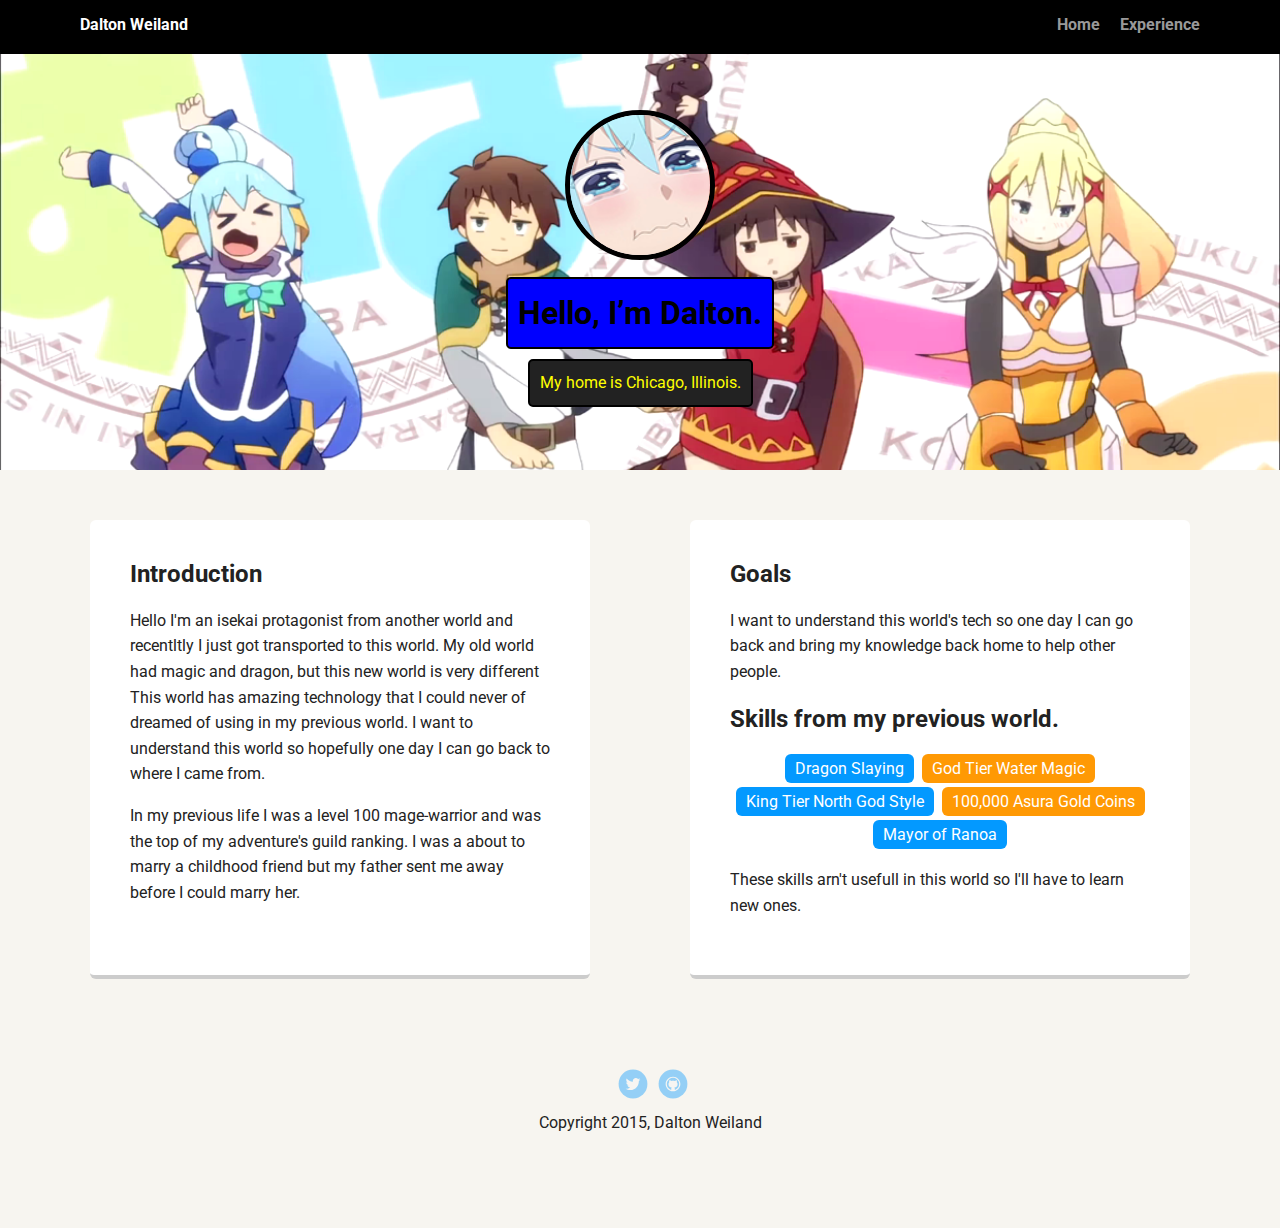
<file: index.html>
<!DOCTYPE html>
<html lang="en">
  <head>
    <meta charset="utf-8" />
    <title>Dalton Weiland's Profile</title>
    <meta name="viewport" content="width=device-width, initial-scale=1.0" />
    <link rel="stylesheet" href="styles.css" />
    <link
      href="https://fonts.googleapis.com/css?family=Muli%7CRoboto:400,300,500,700,900"
      rel="stylesheet"
    />
  </head>
  <body>
    <div class="main-nav">
      <ul class="nav">
        <li class="name">Dalton Weiland</li>
        <li><a href="index.html">Home</a></li>
        <li><a href="resume.html">Experience</a></li>
      </ul>
    </div>

    <header>
      <img
        src="images/AquaCry.png"
        alt="Picture of Dalton"
        class="profile-image"
      />
      <h1 class="tag name">Hello, I’m Dalton.</h1>
      <p class="tag location">My home is Chicago, Illinois.</p>
    </header>

    <main class="flex">
      <div class="card">
        <h2>Introduction</h2>
        <p>
          Hello I'm an isekai protagonist from another world and recentltly I
          just got transported to this world. My old world had magic and dragon,
          but this new world is very different This world has amazing technology
          that I could never of dreamed of using in my previous world. I want to
          understand this world so hopefully one day I can go back to where I
          came from.
        </p>
        <p>
          In my previous life I was a level 100 mage-warrior and was the top of
          my adventure's guild ranking. I was a about to marry a childhood
          friend but my father sent me away before I could marry her.
        </p>
      </div>

      <div class="card">
        <h2>Goals</h2>
        <p>
          I want to understand this world's tech so one day I can go back and
          bring my knowledge back home to help other people.
        </p>
        <h2>Skills from my previous world.</h2>
        <ul class="skills">
          <li>Dragon Slaying</li>
          <li>God Tier Water Magic</li>
          <li>King Tier North God Style</li>
          <li>100,000 Asura Gold Coins</li>
          <li>Mayor of Ranoa</li>
        </ul>
        <p>
          These skills arn't usefull in this world so I'll have to learn new
          ones.
        </p>
      </div>
    </main>
    <footer>
      <ul>
        <li>
          <a
            href="https://twitter.com/DaltonMagics"
            target="_blank"
            class="social twitter"
            >Twitter</a
          >
        </li>
        <li>
          <a
            href="https://github.com/MySakurajima"
            target="_blank"
            class="social github"
            >Github</a
          >
        </li>
      </ul>
      <p class="copyright">Copyright 2015, Dalton Weiland</p>
    </footer>
  </body>
</html>
</file>
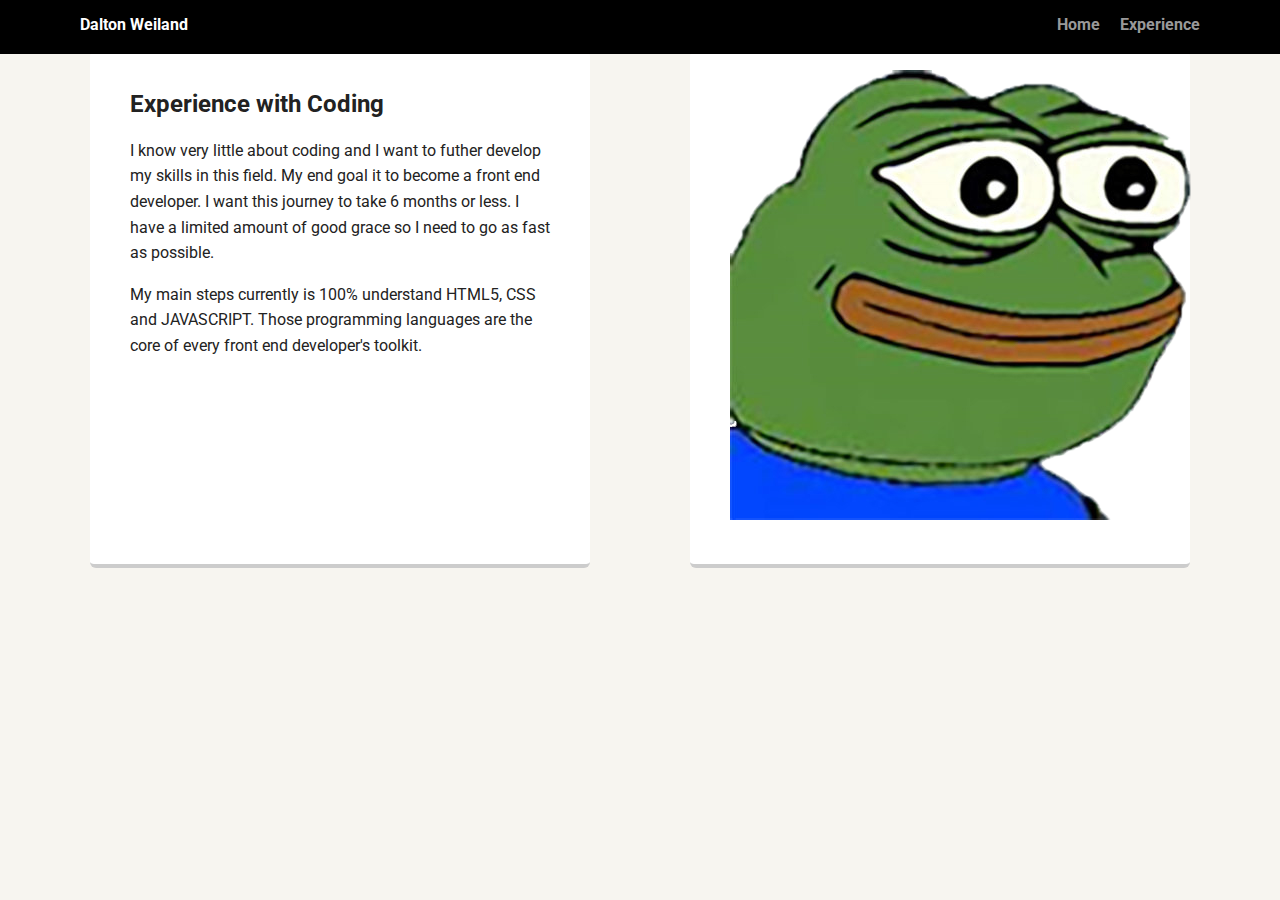
<file: resume.html>
<!DOCTYPE html>
<html lang="en">
  <head>
    <meta charset="utf-8" />
    <meta name="viewport" content="width=device-width, initial-scale=1.0" />
    <title>Dalton Weiland's Profile</title>
    <link rel="stylesheet" href="styles.css" />
    <link
      href="https://fonts.googleapis.com/css?family=Muli%7CRoboto:400,300,500,700,900"
      rel="stylesheet"/>
  </head>
      <body>
        <div class="main-nav">
          <ul class="nav">
            <li class="name">Dalton Weiland</li>
            <li><a href="index.html">Home</a></li>
            <li><a href="resume.html">Experience</a></li>
          </ul>
        </div>
        <main class="flex">
          <div class="card">
            <h2>Experience with Coding</h2>
            <p>
              I know very little about coding and I want to futher develop my skills in this field. My end goal it to become a front end developer. I want this journey to 
              take 6 months or less. I have a limited amount of good grace so I need to go as fast as possible.
            </p>
            <p>
             My main steps currently is 100% understand HTML5, CSS and JAVASCRIPT. Those programming languages are the core of every front end developer's toolkit.
            </p>
          </div>
          <div class="card">
            <img src="images/YEP.png" alt="A happy smiling frog">
          </div>
        </main>
</html>
</file>
<file: styles.css>
/* Global Layout Set-up */
* {
  box-sizing: border-box;
}

body {
  margin: 0;
  padding: 0;
  text-align: center;
  font-family: "Roboto", sans-serif;
  color: #222;
  background: #f7f5f0;
}
/* Link Styles */

a {
  text-decoration: none;
  color: #999;
}
a:hover {
  color: #6633ff;
}

/* Section Styles */

.main-nav {
  width: 100%;
  background: black;
  min-height: 30px;
  padding: 10px;
  position: fixed;
  text-align: center;
}
.nav {
  display: flex;
  justify-content: space-around;
  font-weight: 700;
  list-style-type: none;
  margin: 0 auto;
  padding: 0;
}

.nav .name {
  display: block;
  margin-right: auto;
  color: white;
}
.nav li {
  padding: 5px 10px 10px 10px;
}
.nav a {
  transition: all 0.5s;
}
.nav a:hover {
  color: white;
}

header {
  text-align: center;
  background: url("images/scene00013.png") no-repeat top center;
  background-size: cover;
  overflow: hidden;
  padding-top: 60px;
}
header {
  line-height: 1.5;
}
header .profile-image {
  margin-top: 50px;
  width: 150px;
  height: 150px;
  border-radius: 50%;
  border: 5px solid black;
  transition: all 0.5s;
}
header .profile-image:hover {
  transform: scale(1.2) rotate(5deg);
}
.tag {
  background-color: blue;
  color: black;
  padding: 10px;
  border: 2px solid black;
  border-radius: 5px;
  display: table;
  margin: 10px auto;
}
.location {
  background-color: #222;
  color: yellow;
}
.card {
  margin: 30px;
  padding: 20px 40px 40px;
  max-width: 500px;
  text-align: left;
  background: #fff;
  border-bottom: 4px solid #ccc;
  border-radius: 6px;
  transition: all 0.5s;
}
.card:hover {
  border-color: #ff99ff;
}

ul.skills {
  padding: 0;
  text-align: center;
}

.skills li {
  border-radius: 6px;
  display: inline-block;
  background: #ff9904;
  color: white;
  padding: 5px 10px;
  margin: 2px;
}

.skills li:nth-child(odd) {
  background: #0399ff;
}

footer {
  width: 100%;
  min-height: 30px;
  padding: 20px 0 40px 20px;
}

footer .copyright {
  top: -8px;
  font-size: 0.75em;
}

footer ul {
  list-style-type: none;
  margin: 0;
  padding: 0;
}

footer ul li {
  display: inline-block;
}

a.social {
  display: inline-block;
  text-indent: -9999px;
  margin-left: 5px;
  width: 30px;
  height: 30px;
  background-size: 30px 30px;
  opacity: 0.4;
  transition: all 0.5s;
}
a.twitter {
  background-image: url(images/twitter.svg);
}
a.linkedin {
  background-image: url(images/linkedin.svg);
}
a.github {
  background-image: url(images/github.svg);
}
a.social:hover {
  opacity: 1;
}
.clearfix {
  clear: both;
}

/* Styles for larger screens */
@media screen and (min-width: 720px) {
  .flex {
    display: -ms-flexbox; /* TWEENER - IE 10 */
    display: flex;
    max-width: 1200px;
    -ms-flex-pack: distribute;
    justify-content: space-around;
    margin: 0 auto;
  }

  header {
    min-height: 470px;
  }

  .nav {
    max-width: 1200px;
    padding: 0 30px;
  }

  main {
    padding-top: 20px;
  }

  main p {
    line-height: 1.6em;
  }

  footer {
    font-size: 1.3em;
    max-width: 1200px;
    margin: 40px auto;
  }
}
</file>
